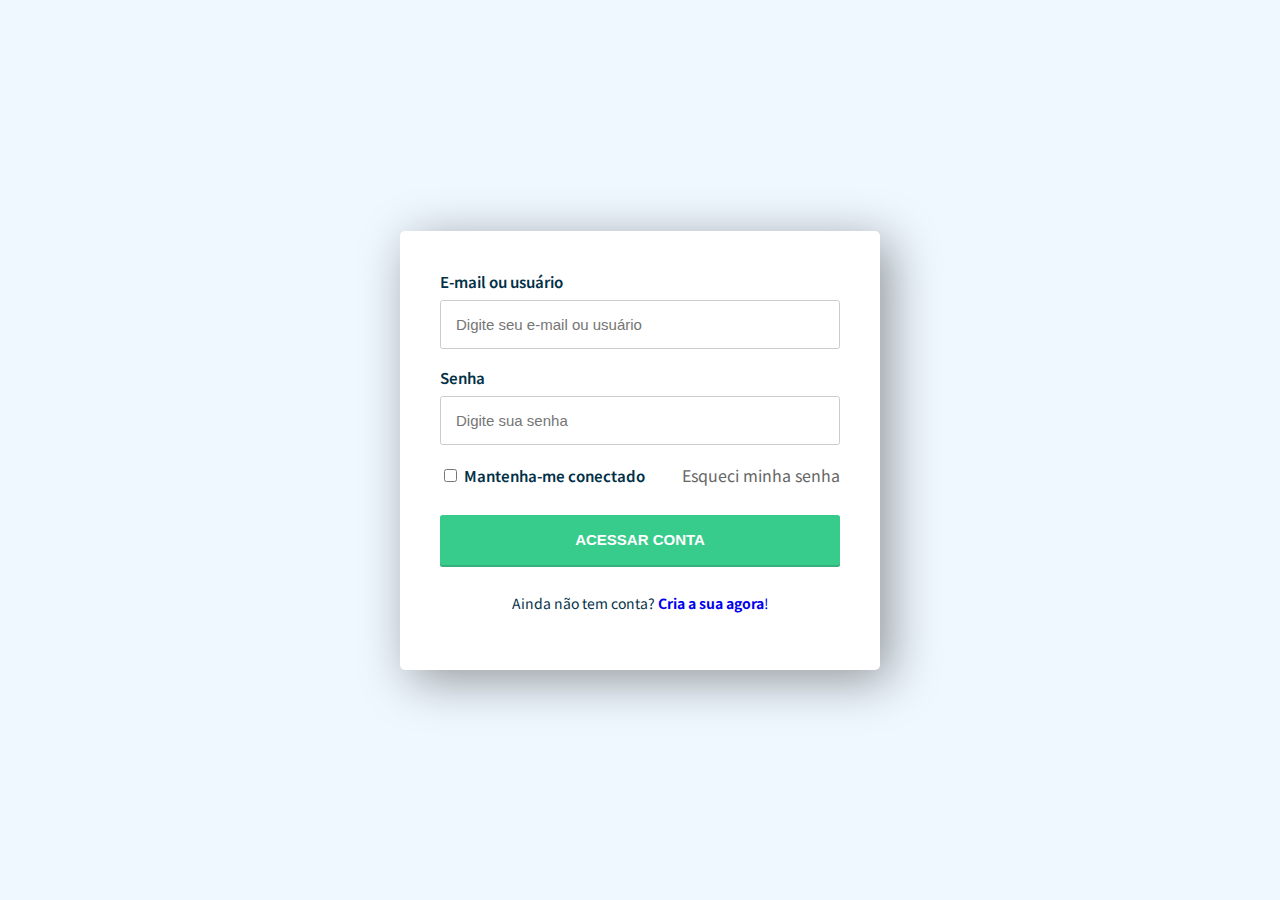
<file: index.html>
<!DOCTYPE html>
<html lang="pt">

<head>
    <meta charset="UTF-8">
    <link rel="stylesheet" href="css/style.css">
    <title>Acessar sua conta</title>

</head>

<body>
    <div class="page">
        <form>
            <label for="email">E-mail ou usuário</label>
            <input type="email" placeholder="Digite seu e-mail ou usuário" required>

            <label for="password">Senha</label>
            <input type="password" placeholder="Digite sua senha" required>

            <div class="separator">
                <input type="checkbox"  name="manter-logado">
                <label type="checkbox">Mantenha-me conectado</label>

                <a class="lost-password" href="recover-password.html">Esqueci minha senha</a>
            </div>

            <input class="button" type="submit" value="ACESSAR CONTA">

            <p class="dont-have-account">Ainda não tem conta?<a href="new-account.html"><strong> Cria a sua agora</strong>!</p>
        </form>
    </div>

</body>

</html>
</file>
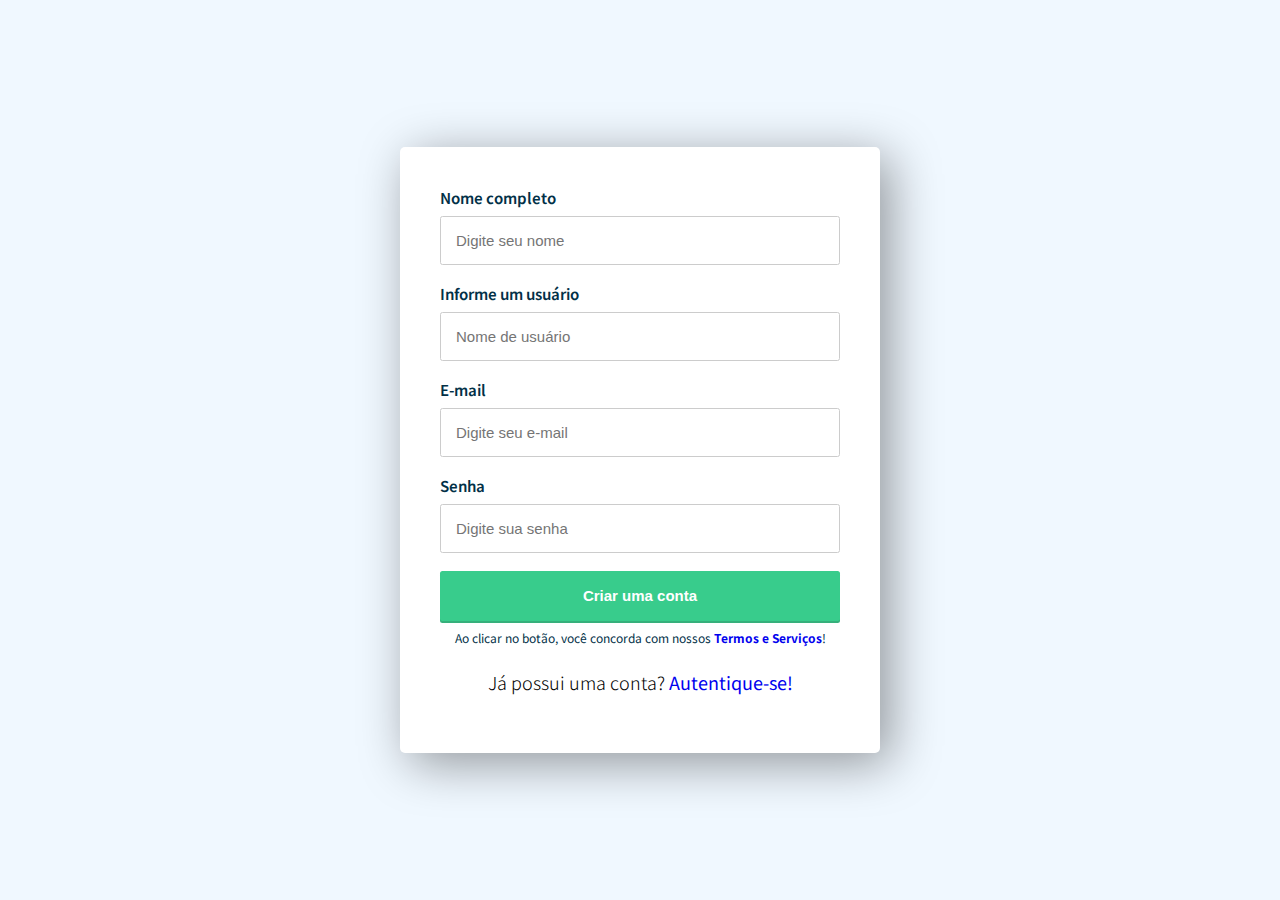
<file: new-account.html>
<!DOCTYPE html>
<html lang="pt">

<head>
    <meta charset="UTF-8">
    <link rel="stylesheet" href="css/style.css">
    <title>Crie sua conta</title>

</head>

<body>
    <div class="page">
        <form>
            <label type="text">Nome completo</label>
            <input type="text" placeholder="Digite seu nome" required>

            <label type="text">Informe um usuário</label>
            <input type="text" placeholder="Nome de usuário" required>

            <label type="email">E-mail</label>
            <input type="email" placeholder="Digite seu e-mail" required>

            <label type="password">Senha</label>
            <input type="password" placeholder="Digite sua senha" required>

            <input class="button" type="submit" value="Criar uma conta">

            <p class="terms">Ao clicar no botão, você concorda com nossos <a href="https://policies.google.com/?hl=pt-BR" target="_blank"><strong>Termos e Serviços</strong></a>!</p>

            <p class="already-user">Já possui uma conta? <a href="index.html"><strong>Autentique-se!</strong></a></p>
        </form>
    </div>
    
</body>

</html>
</file>
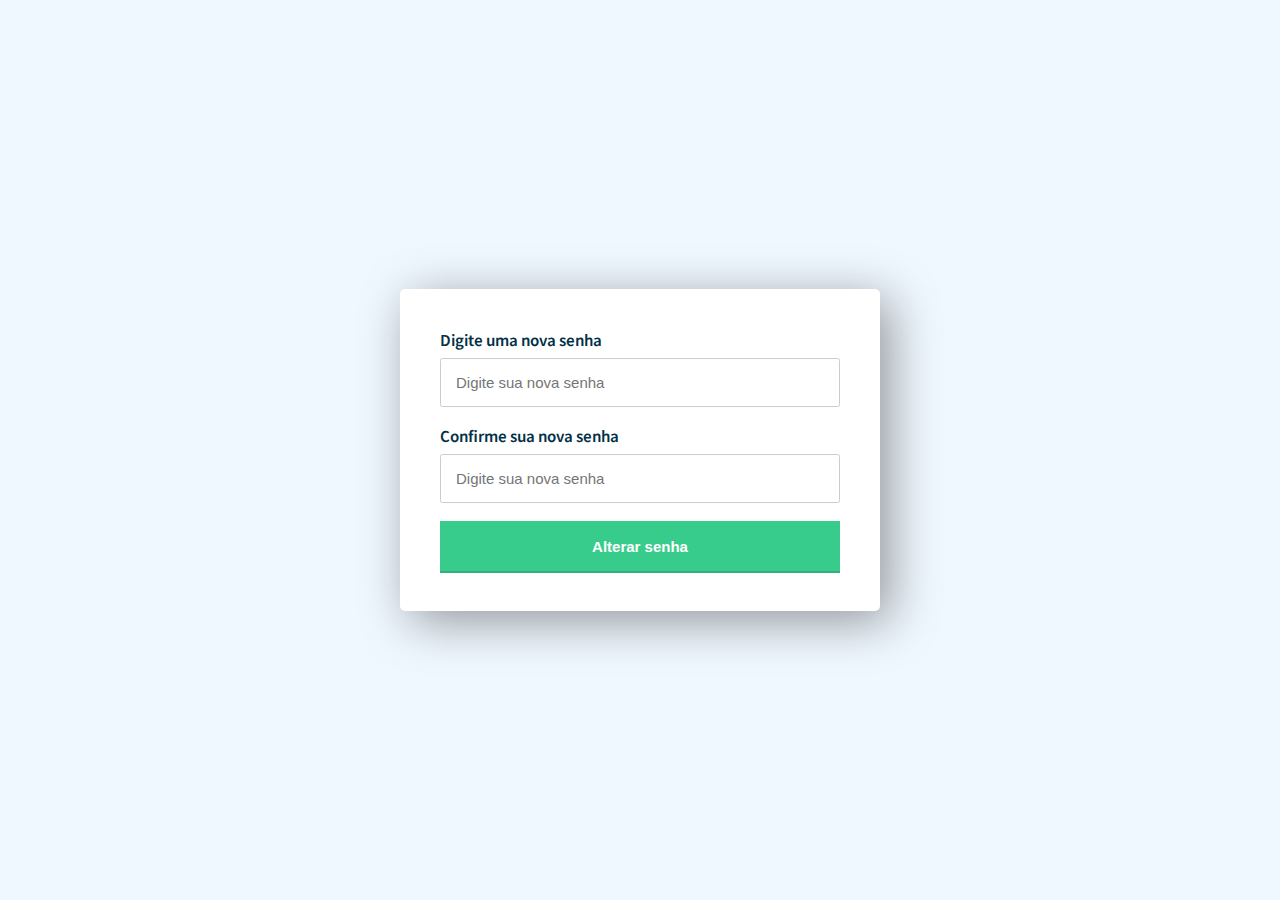
<file: new-password.html>
<!DOCTYPE html>
<html lang="en">

<head>
    <meta charset="UTF-8">
    <link rel="stylesheet" href="css/style.css">
    <title>Recuperação de senha</title>
</head>

<body>
    <div class="page">
        <form action="new-password.html">
            <label for="password">Digite uma nova senha</label>
            <input type="password" placeholder="Digite sua nova senha" required>

            <label for="password">Confirme sua nova senha</label>
            <input type="password" placeholder="Digite sua nova senha" required>

            <button class="button" type="submit">Alterar senha</button>
        </form>
    </div>
</body>

</html>
</file>
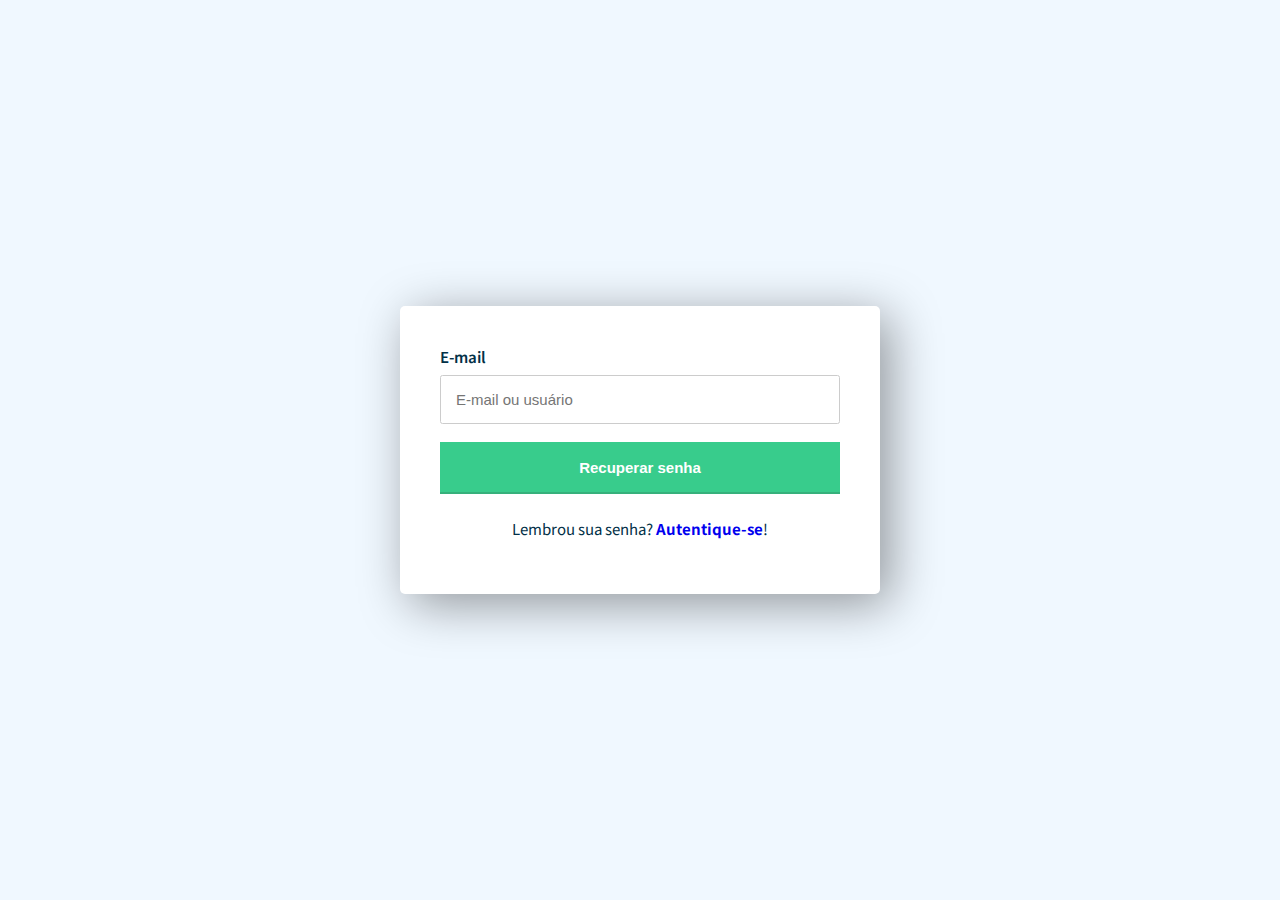
<file: recover-password.html>
<!DOCTYPE html>
<html lang="en">

<head>
    <meta charset="UTF-8">
    <link rel="stylesheet" href="css/style.css">
    <title>Recupere sua conta</title>
</head>

<body>
    <div class="page">
        <form action="new-password.html">
            <label for="email">E-mail</label>
            <input type="email" placeholder="E-mail ou usuário" required>

            <button class="button" type="submit">Recuperar senha</button>

            <p class="remember-password">Lembrou sua senha? <a class="remember-password" href="index.html"><strong  class="remember-password">Autentique-se</strong></a>!</p>
        </form>
    </div>
</body>

</html>
</file>
<file: css/style.css>
@charset "UTF-8";
@import url('https://fonts.googleapis.com/css2?family=Noto+Sans+KR:wght@100..900&display=swap');

body {
    font-family: "Noto Sans KR", sans-serif;
    margin: 0;
    padding: 0;
    color: #023047;
    background-color: aliceblue;
}

.page {
    display: flex;
    flex-direction: column;
    align-items: center;
    align-content: center;
    justify-content: center;
    width: 100%;
    height: 100vh;
}

form {
    display: flex;
    flex-direction: column;
    background-color: #fff;
    border-radius: 5px;
    padding: 40px;
    box-shadow: 10px 10px 50px rgba(0, 0, 0, 0.4);
    gap: 3px;
}

form input {
    padding: 15px;
    font-size: 15px;
    border: 1px solid #ccc;
    margin-bottom: 15px;
    margin-top: 5px;
    border-radius: 2.5px;
    outline: none;
}

form input:focus {
    border: 1px solid rgba(255, 0, 0, 0.5);
}

form input:hover {
    border: 1px solid rgba(255, 0, 0, 0.5);
}

form label {
    font-size: 15px;
    font-weight: 600;
}


.button {
    background-color: rgb(56, 204, 140);
    color: rgb(255, 255, 255);
    font-size: 15px;
    font-weight: 550;
    border: none;
    box-shadow: 0px 2px 0px 0px #36b07b;
    cursor: pointer;
    margin: 0;
    height: 50px;
    width: 400px;
}

.button:hover {
    transform: scale(1.05);
    border: none;
    background-color: rgb(56, 204, 140);
    box-shadow: 0px 2px 0px 0px rgb(54, 176, 123);
}

.separator {
    float: left;
    margin-bottom: 15px;
}

.lost-password {
    float: right;
    color: rgb(102, 102, 102);
    text-decoration: none;
}

.lost-password:hover {
    color: rgb(40, 101, 254);
}

.new-account {
    color: #666;
}

.new-account:hover,
.already-user:hover a {
    color: rgb(40, 101, 254);
}

.dont-have-account {
    align-self: center;
    font-size: 14px;
    margin-top: 25px;
    text-decoration: none;
}

.dont-have-account a {
    text-decoration: none;
}

.dont-have-account strong:hover {
    color: rgba(255, 0, 0, 0.700);
    cursor: pointer;
}

.already-user {
    align-self: center;
    margin-top: 2%;
    font-size: 18px;
    font-weight: 300;
    color: black;
}

.already-user a,
.terms a,
.remember-password {
    text-decoration: none;
}

.terms {
    align-self: center;
    font-size: 12px;
    margin-top: 5.5px;
}

.terms strong:hover {
    color: rgba(255, 0, 0, 0.700);
    cursor: pointer;
}

.remember-password {
    align-self: center;
    font-size: 15px;
    margin-top: 1.5em;
}

.remember-password strong:hover {
    color: rgba(255, 0, 0, 0.700);
    cursor: pointer;
}
</file>
